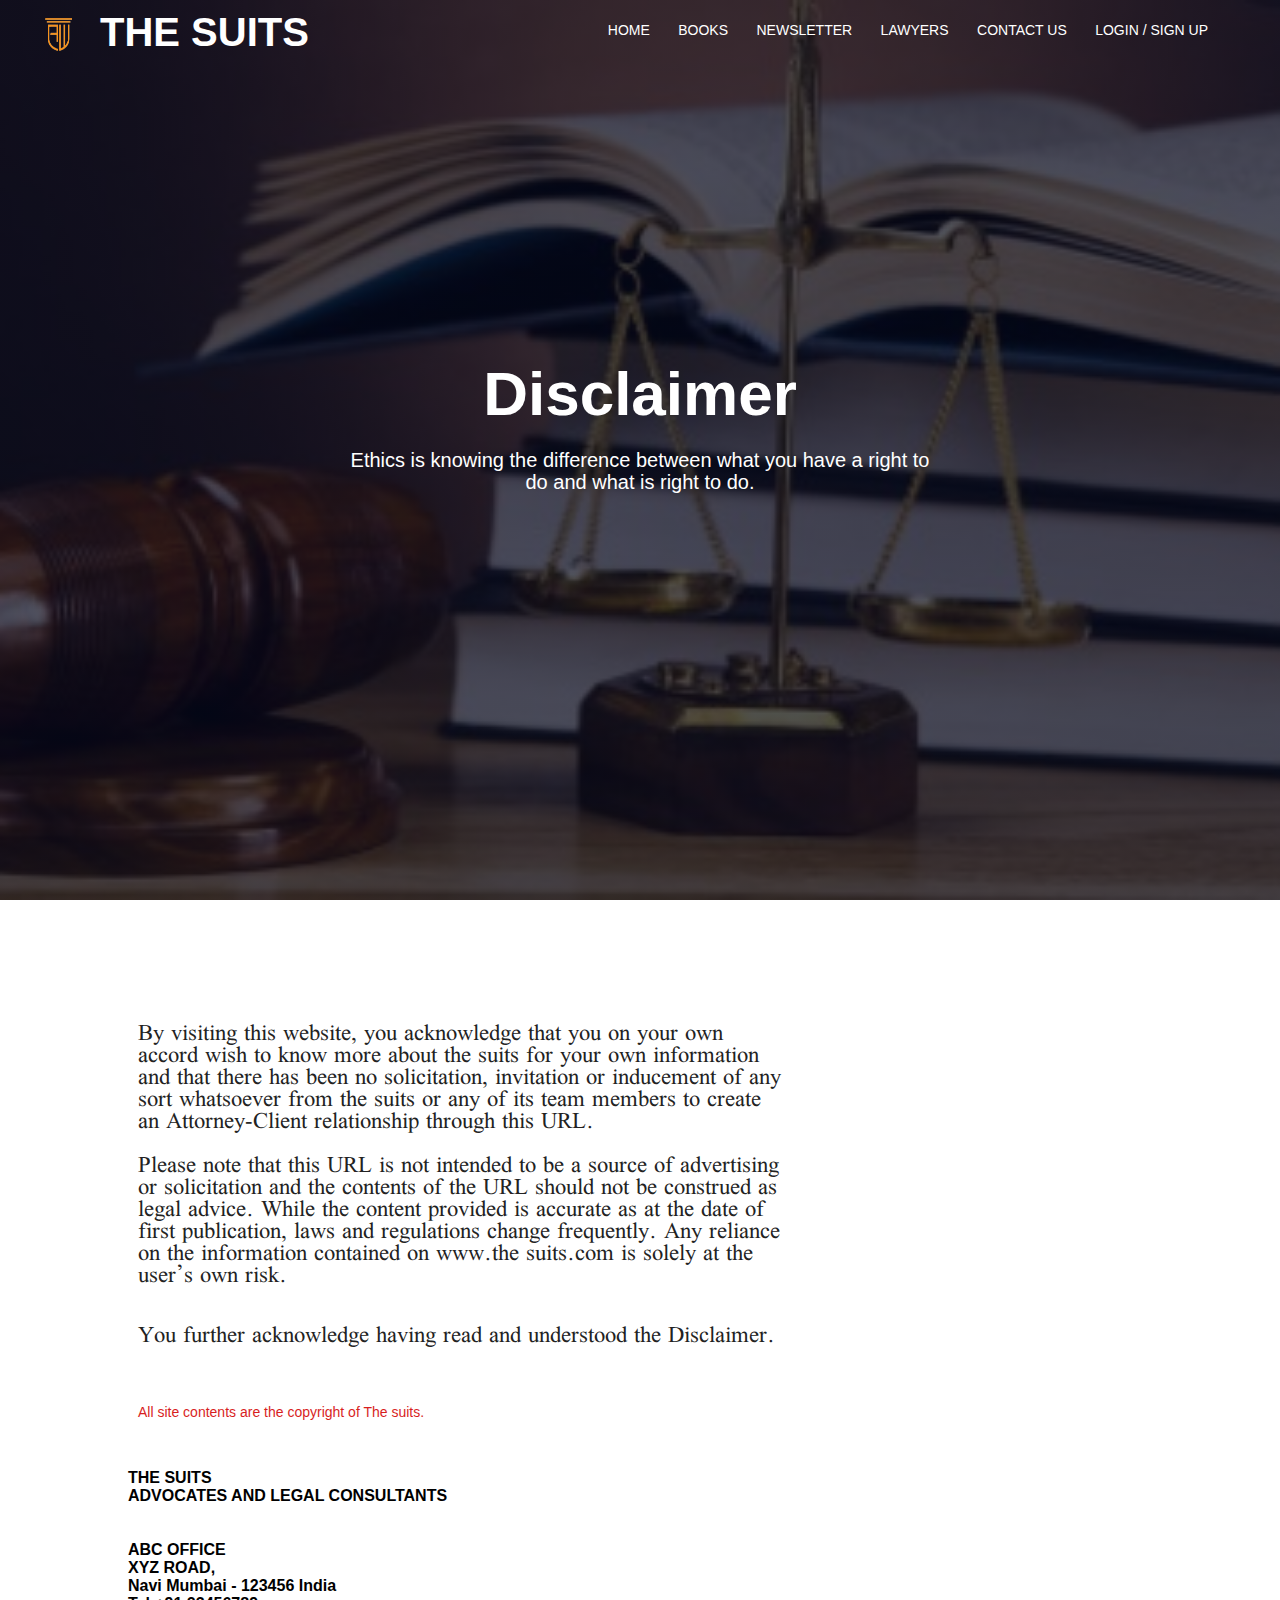
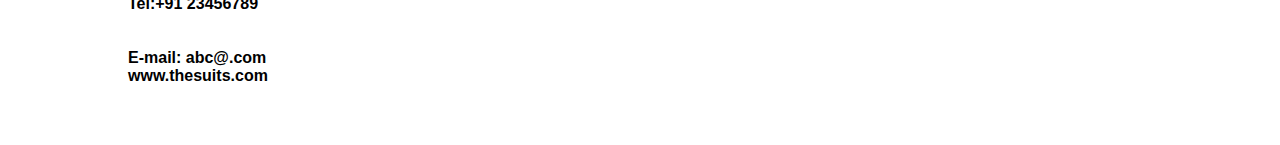
<file: disclaimer.html>
<!DOCTYPE html>
<html lang="en">
<head>
    <meta charset="UTF-8">
    <meta http-equiv="X-UA-Compatible" content="IE=edge">
    <meta name="viewport" content="width=device-width, initial-scale=1.0">
    <link rel="stylesheet" href="t&ccss.css">
    <link rel="stylesheet" href="school.css">
    <link rel="preconnect" href="https://fonts.googleapis.com">
    <link rel="preconnect" href="https://fonts.gstatic.com" crossorigin>
    <link href="https://fonts.googleapis.com/css2?family=Andada+Pro&family=Scheherazade+New&display=swap" rel="stylesheet">
    <title>Document</title>
</head>
<body>

    <section class="header">
        <nav>
            <a href="index.html"><img src="img/logo.png" alt="lawyers"></a>
            <h1>THE SUITS</h1>
            <div class="nav-links">
                <i class="fa fa-times"></i>
                <ul>
                    <li><a href="index.html">HOME</a></li>
                    <li><a href="books.html">BOOKS</a></li>
                    <li><a href="blog.html">NEWSLETTER</a></li>
                    <li><a href="LAWYERS.html">LAWYERS</a></li>
                    <li><a href="contact-us.html">CONTACT US</a></li>
                    <li><a href="Login_signup.html">LOGIN / SIGN UP</a></li>

                </ul>
            </div>
            <i class="fa fa-bars"></i>
        </nav>

        <div class="text-box">
            <h1>Disclaimer</h1>
            <p>Ethics is knowing the difference between what you have a right to <br> do and what is right to do.</p>
            
        </div>
    </section>
    <!-- ================================== Terms and Conditions=========================== --> 

    <section class="terms">
        <div class="row">
            <div class="terms-left">
        <!-- <h4>Terms of Use</h4> -->
        <p class="term">By visiting this website, you acknowledge that you on your own accord wish to know more about the suits for your own information and that there has been no solicitation, invitation or inducement of any sort whatsoever from the suits or any of its team members to create an Attorney-Client relationship through this URL.
                <br>
                <br>
            Please note that this URL is not intended to be a source of advertising or solicitation and the contents of the URL should not be construed as legal advice. While the content provided is accurate as at the date of first publication, laws and regulations change frequently. Any reliance on the information contained on www.the suits.com is solely at the user’s own risk.
        </p>
        <br>

        
        <p  class="term">You further acknowledge having read and understood the Disclaimer.</p>
            <br>
            <br>

           <p>All site contents are the copyright of The suits.</p>
           
           <br>
           <br>

              <h4> THE SUITS <br>
                ADVOCATES AND LEGAL CONSULTANTS</h4> 

                <br>
                <br>

               <h4> ABC OFFICE  <br>
               XYZ ROAD, <br>
                Navi Mumbai - 123456 India <br>
                Tel:+91 23456789  </h4>
                <br>
                <br>

               <!-- <h4>CORPORATE LAW OFFICE <br>
                B-10, Sector 40, <br>
                NOIDA-201301, N.C.R, India <br>
                Tel: +91 (120) 4352846, +91 (120) 4331304 <br>
                +91 9810155766 </h4> 
                <br>
                <br> -->

               <h4>E-mail: abc@.com <br>
                www.thesuits.com </h4> 
            </div>
        </div>


    </section>
    
</body>
</html>
</file>
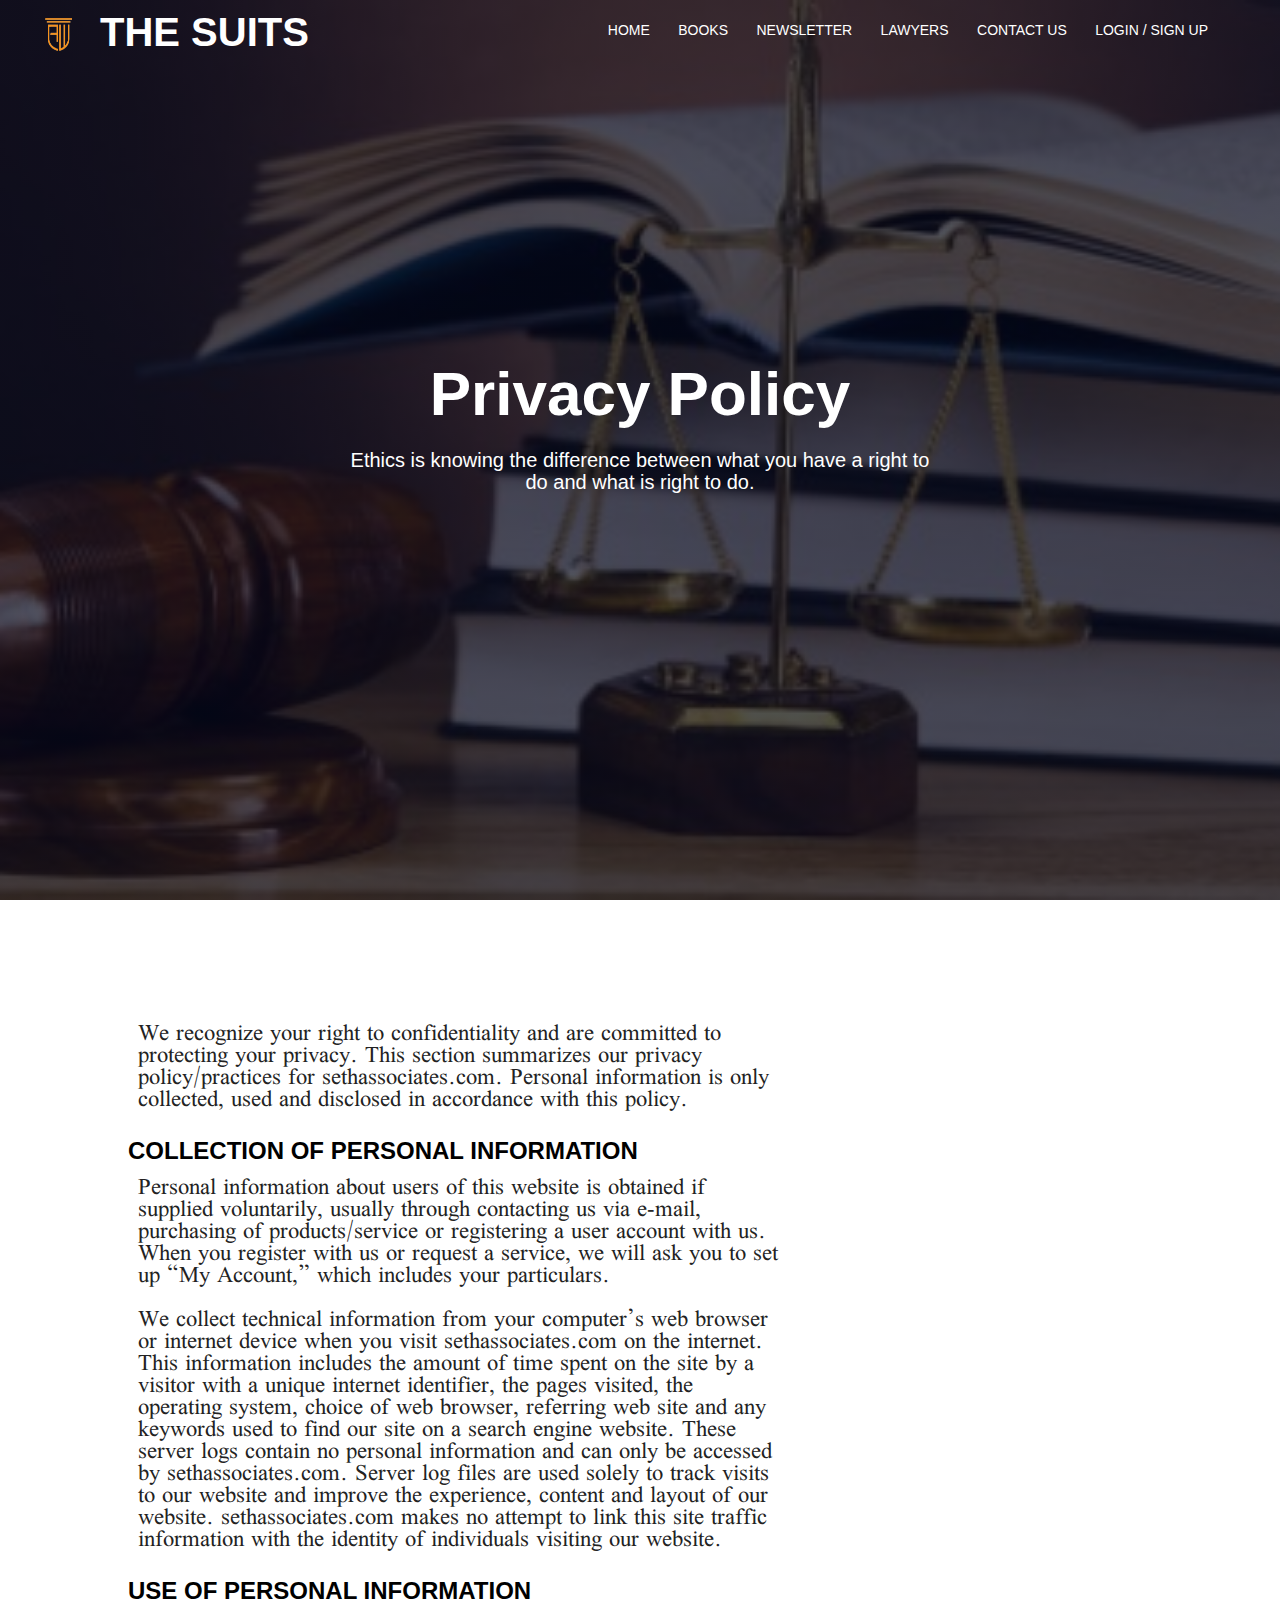
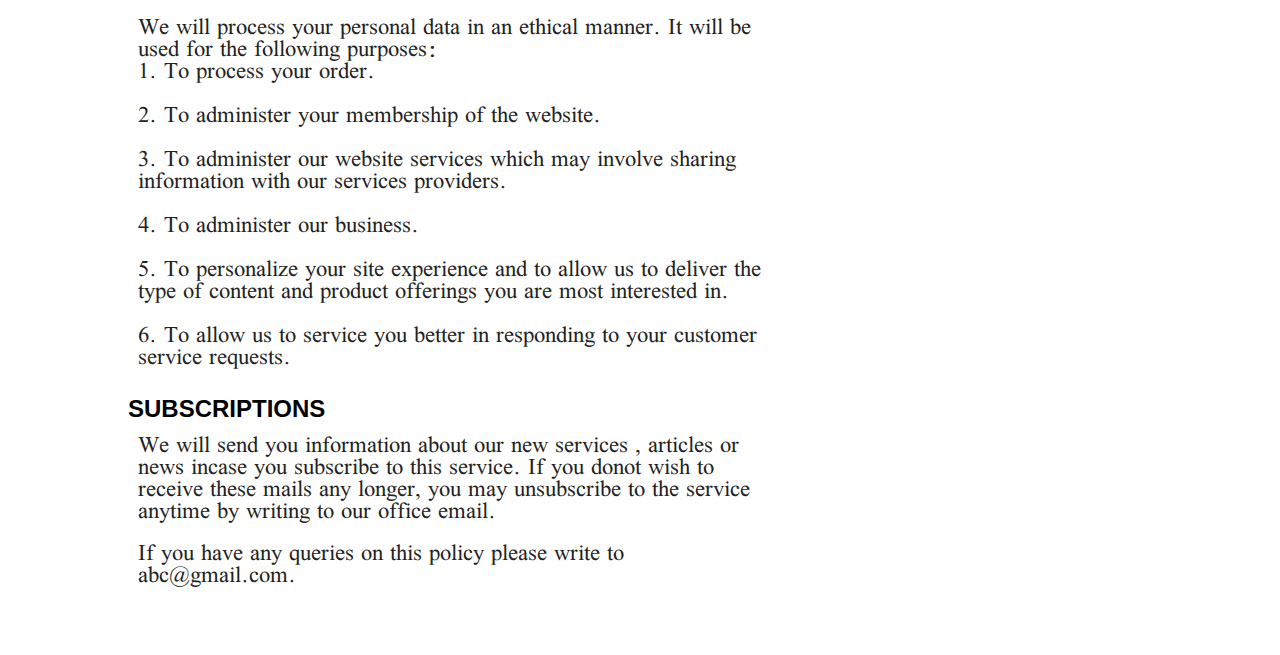
<file: privacy.html>
<!DOCTYPE html>
<html lang="en">
<head>
    <meta charset="UTF-8">
    <meta http-equiv="X-UA-Compatible" content="IE=edge">
    <meta name="viewport" content="width=device-width, initial-scale=1.0">
    <link rel="stylesheet" href="t&ccss.css">
    <link rel="stylesheet" href="school.css">
    <!-- <link rel="stylesheet" href="footercss.css"> -->
    <link rel="preconnect" href="https://fonts.googleapis.com">
    <link rel="preconnect" href="https://fonts.gstatic.com" crossorigin>
    <link href="https://fonts.googleapis.com/css2?family=Andada+Pro&family=Scheherazade+New&display=swap" rel="stylesheet">
    <title>Document</title>
</head>
<body>

    <section class="header">
        <nav>
            <a href="index.html"><img src="img/logo.png" alt="lawyers"></a>
            <h1>THE SUITS</h1>
            <div class="nav-links">
                <i class="fa fa-times"></i>
                <ul>
                    <li><a href="index.html">HOME</a></li>
                    <li><a href="books.html">BOOKS</a></li>
                    <li><a href="blog.html">NEWSLETTER</a></li>
                    <li><a href="LAWYERS.html">LAWYERS</a></li>
                    <li><a href="contact-us.html">CONTACT US</a></li>
                    <li><a href="Login_signup.html">LOGIN / SIGN UP</a></li>

                </ul>
            </div>
            <i class="fa fa-bars"></i>
        </nav>

        <div class="text-box">
            <h1>Privacy Policy</h1>
            <p>Ethics is knowing the difference between what you have a right to <br> do and what is right to do.</p>
            
        </div>
    </section>
    <!-- ================================== Terms and Conditions=========================== --> 

    <section class="terms">
        <div class="row">
            <div class="terms-left">
        <!-- <h2>Terms of Use</h2> -->
        <p class="term">We recognize your right to confidentiality and are committed to protecting your privacy. This section summarizes our privacy policy/practices for sethassociates.com. Personal information is only collected, used and disclosed in accordance with this policy.

        </p>
        <br>

        <h2>COLLECTION OF PERSONAL INFORMATION</h2>
        <p  class="term">Personal information about users of this website is obtained if supplied voluntarily, usually through contacting us via e-mail, purchasing of products/service or registering a user account with us. When you register with us or request a service, we will ask you to set up “My Account,” which includes your particulars.
            <br>
            <br>

            We collect technical information from your computer’s web browser or internet device when you visit sethassociates.com on the internet. This information includes the amount of time spent on the site by a visitor with a unique internet identifier, the pages visited, the operating system, choice of web browser, referring web site and any keywords used to find our site on a search engine website. These server logs contain no personal information and can only be accessed by sethassociates.com. Server log files are used solely to track visits to our website and improve the experience, content and layout of our website. sethassociates.com makes no attempt to link this site traffic information with the identity of individuals visiting our website.</p>
        <br>

        <h2>USE OF PERSONAL INFORMATION</h2>
        <p  class="term"> We will process your personal data in an ethical manner. It will be used for the following purposes:
            <br>
            1. To process your order.
            <br>
            <br>
            2. To administer your membership of the website.
            <br>
            <br>
            3. To administer our website services which may involve sharing information with our services providers.
            <br>
            <br>
            4. To administer our business.
            <br>
            <br>
            5. To personalize your site experience and to allow us to deliver the type of content and product offerings you are most interested in.
            <br>
            <br>
            6. To allow us to service you better in responding to your customer service requests.
        </p>
            
        <br>   
        <h2>SUBSCRIPTIONS</h2>
         <p  class="term"> We will send you information about our new services , articles or news incase you subscribe to this service. If you donot wish to receive these mails any longer, you may unsubscribe to the service anytime by writing to our office email.</p>
       
         <p  class="term">If you have any queries on this policy please write to abc@gmail.com.</p>
            
            </div>
        </div>


    </section>
    
</body>
</html>
</file>
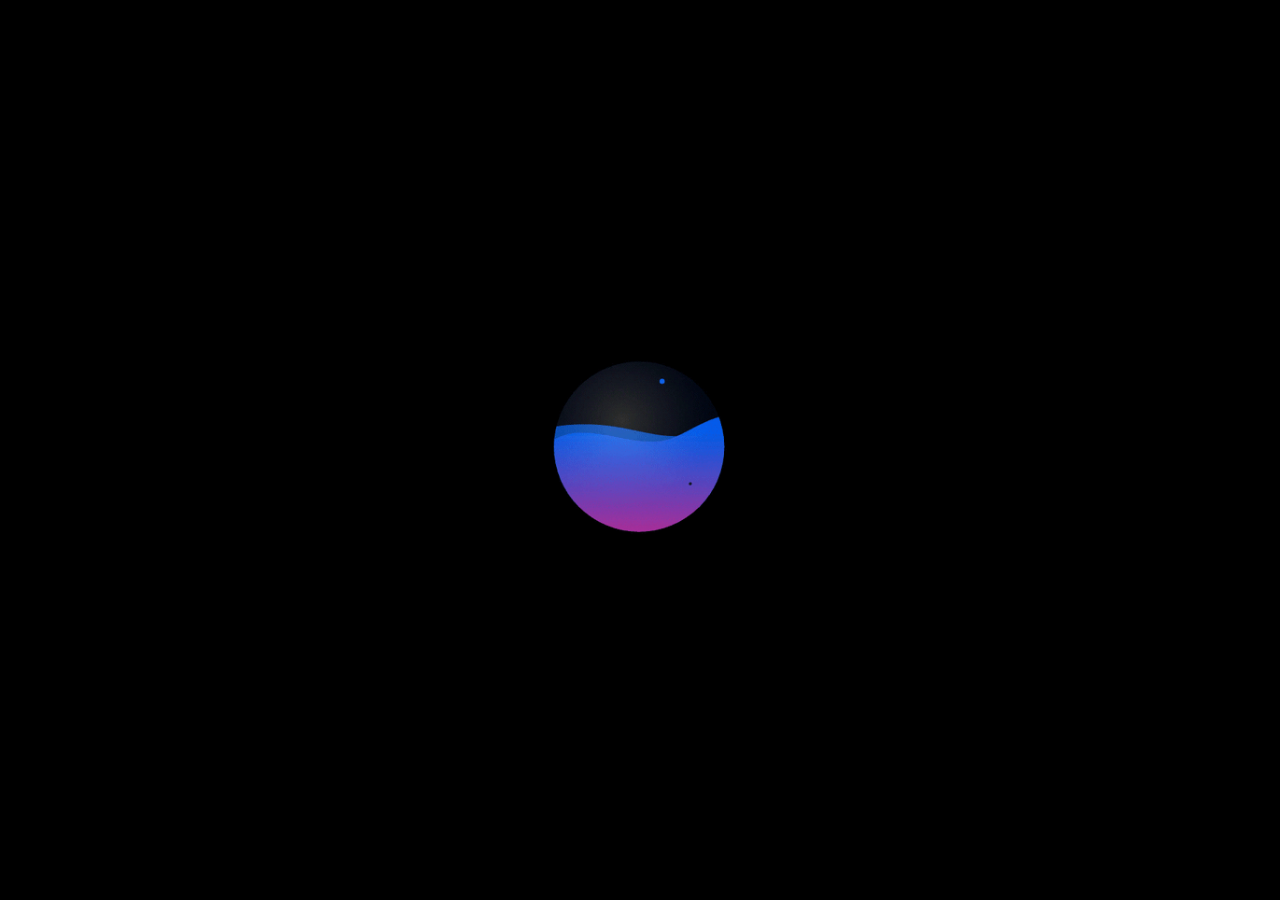
<file: start.html>
<!DOCTYPE html>
 <html lang="en">
 <head>
     <meta charset="UTF-8">
     <meta http-equiv="X-UA-Compatible" content="IE=edge">
     <meta name="viewport" content="width=device-width, initial-scale=1.0">
     <link rel="stylesheet" href="school.css">
     
     <link rel="preconnect" href="https://fonts.googleapis.com">
 <link rel="preconnect" href="https://fonts.gstatic.com" crossorigin>
 <link rel="stylesheet" href="https://cdnjs.cloudflare.com/ajax/libs/font-awesome/4.7.0/css/font-awesome.min.css">
    
 <title>THE SUITS</title>
 </head>
 <body>
    <a href="Login_signup.html">
 <!-- loader part  -->
   <div class="loader-container">
    <img src="img/loading.gif" alt="">
</div>

<script src="https://unpkg.com/swiper/swiper-bundle.min.js"></script>

</body>
</html>
</file>
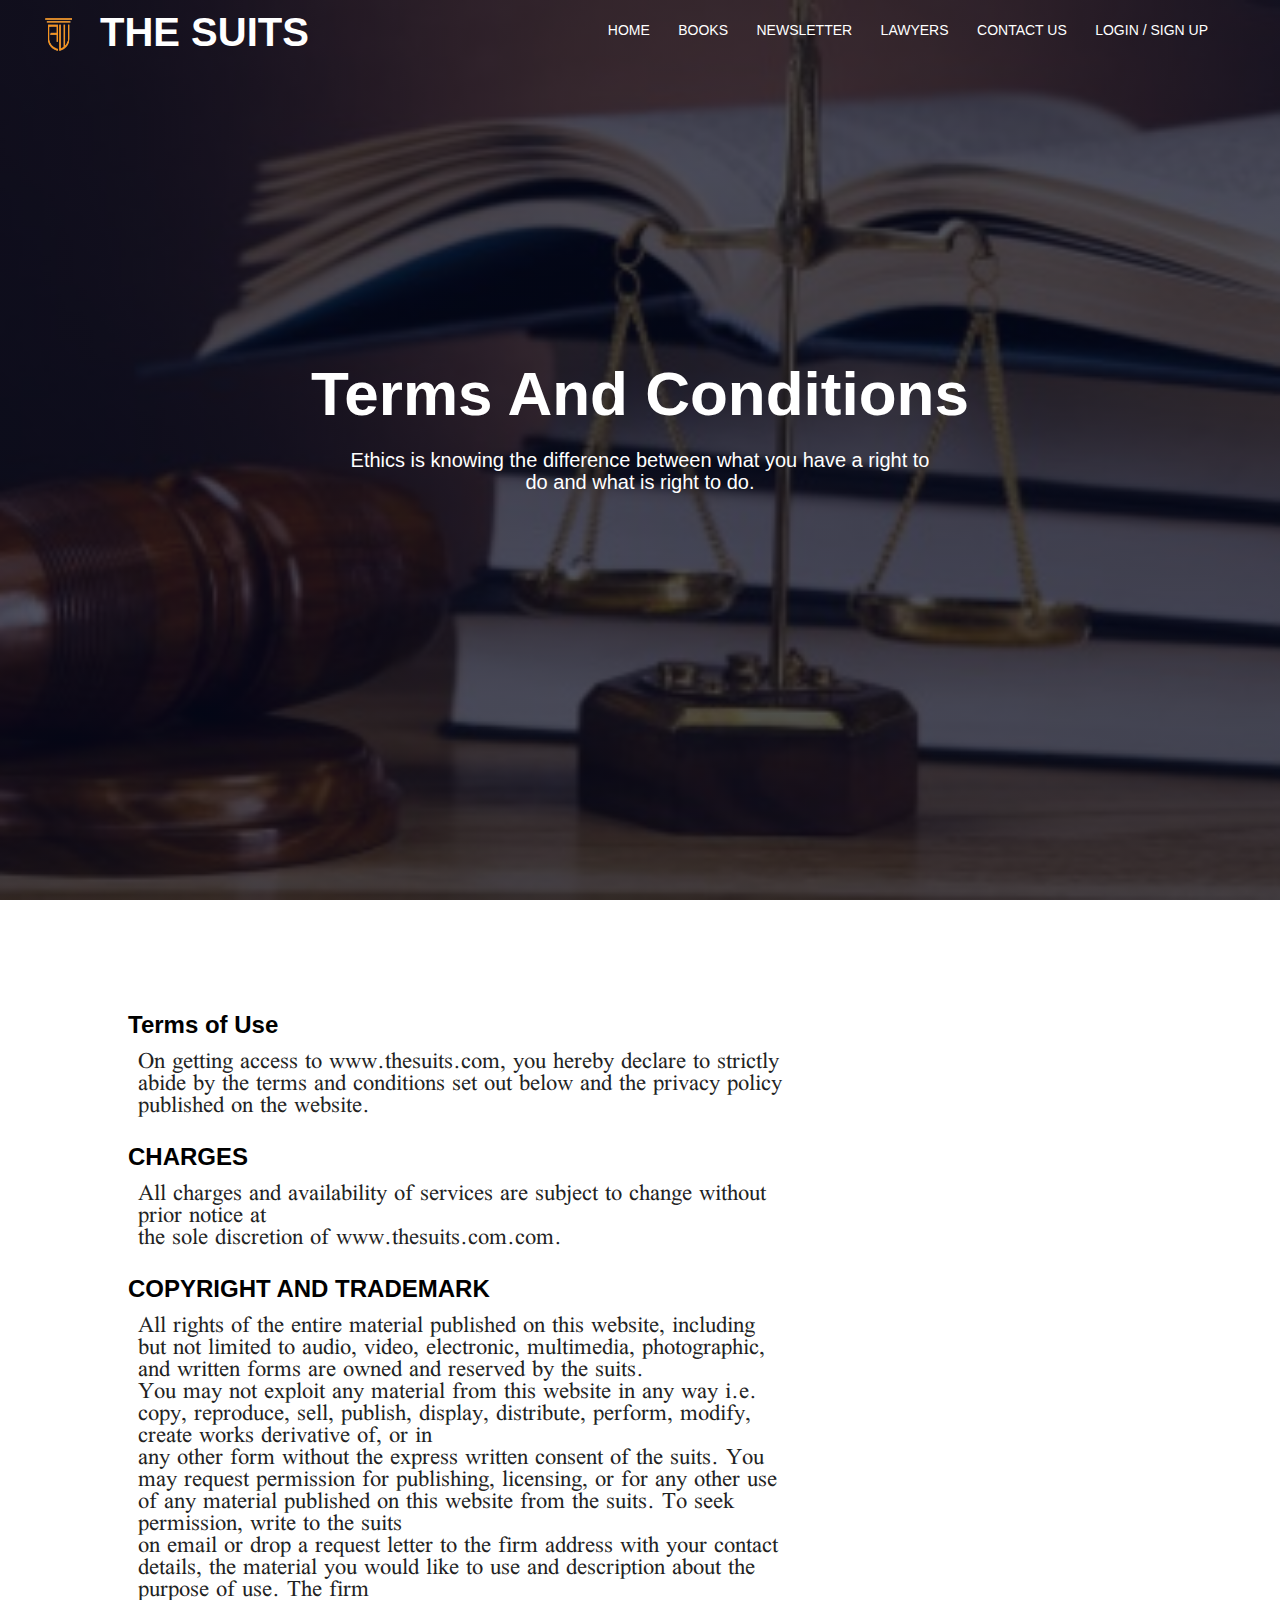
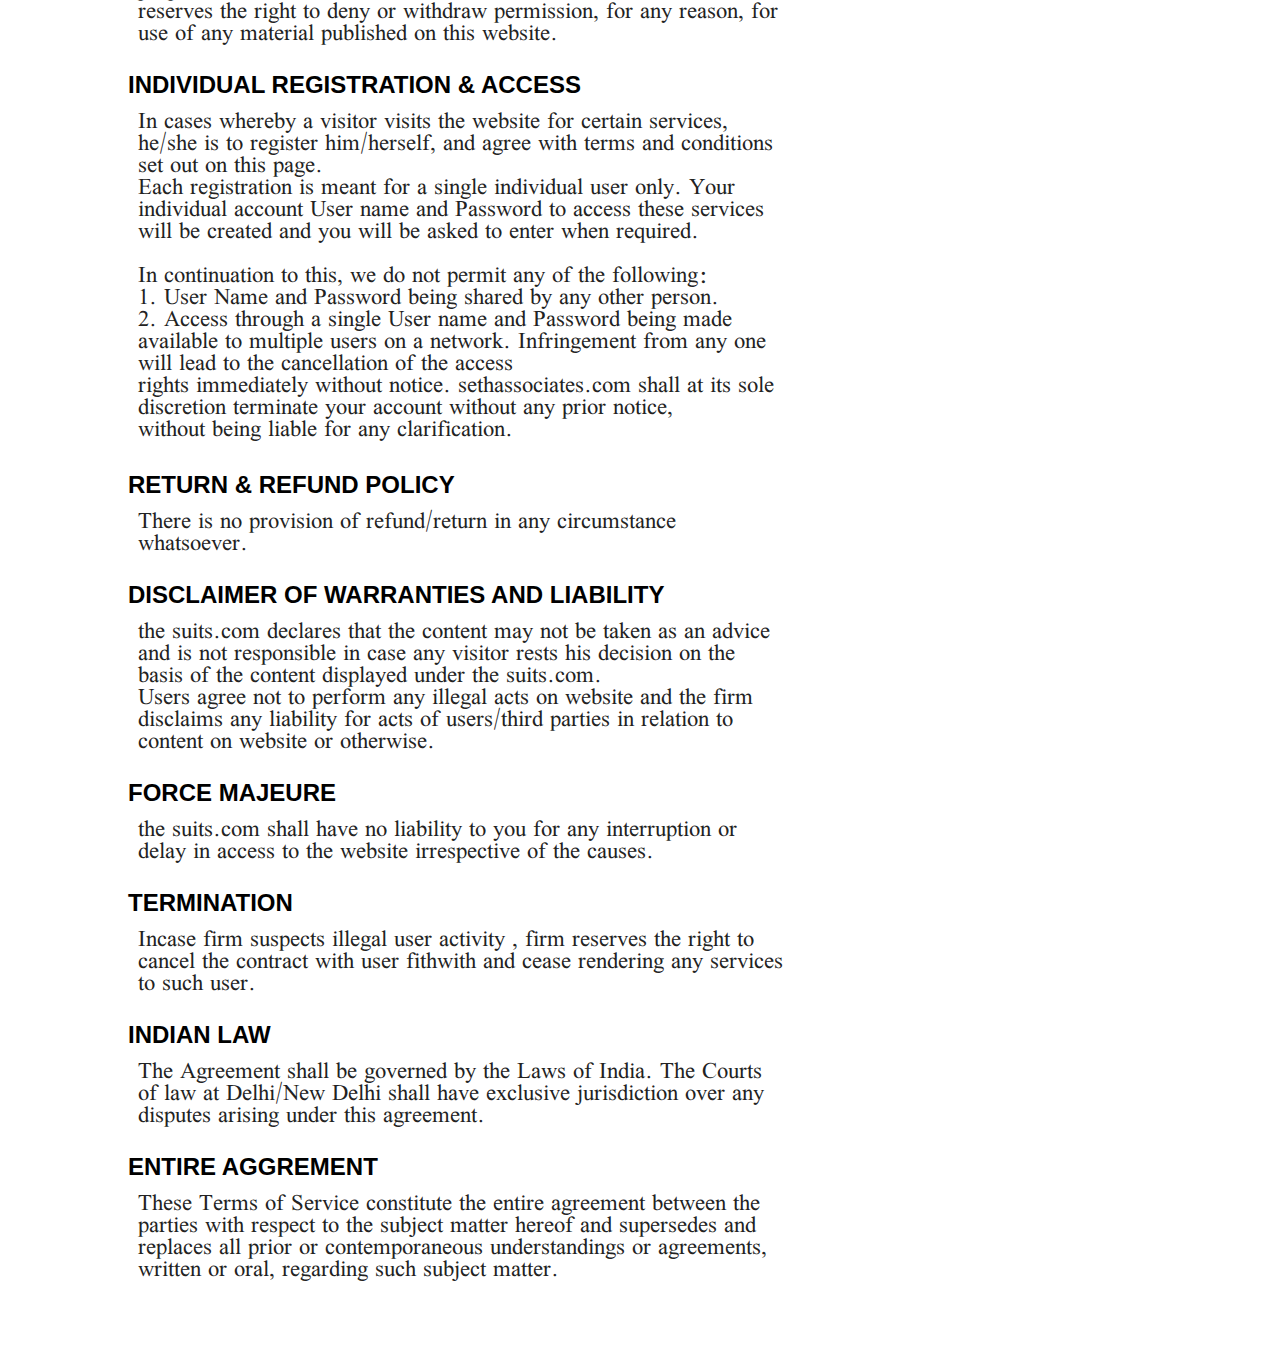
<file: terms.html>
<!DOCTYPE html>
<html lang="en">
<head>
    <meta charset="UTF-8">
    <meta http-equiv="X-UA-Compatible" content="IE=edge">
    <meta name="viewport" content="width=device-width, initial-scale=1.0">
    <link rel="stylesheet" href="t&ccss.css">
    <link rel="stylesheet" href="school.css">
    <link rel="preconnect" href="https://fonts.googleapis.com">
    <link rel="preconnect" href="https://fonts.gstatic.com" crossorigin>
    <link href="https://fonts.googleapis.com/css2?family=Andada+Pro&family=Scheherazade+New&display=swap" rel="stylesheet">
    <title>Document</title>
</head>
<body>

    <section class="header">
        <nav>
            <a href="index.html"><img src="img/logo.png" alt="lawyers"></a>
            <h1>THE SUITS</h1>
            <div class="nav-links">
                <i class="fa fa-times"></i>
                <ul>
                    <li><a href="index.html">HOME</a></li>
                    <li><a href="books.html">BOOKS</a></li>
                    <li><a href="blog.html">NEWSLETTER</a></li>
                    <li><a href="LAWYERS.html">LAWYERS</a></li>
                    <li><a href="contact-us.html">CONTACT US</a></li>
                    <li><a href="Login_signup.html">LOGIN / SIGN UP</a></li>

                </ul>
            </div>
            <i class="fa fa-bars"></i>
        </nav>

        <div class="text-box">
            <h1>Terms And Conditions</h1>
            <p>Ethics is knowing the difference between what you have a right to <br> do and what is right to do.</p>
            
        </div>
    </section>
    <!-- ================================== Terms and Conditions=========================== --> 

    <section class="terms">
        <div class="row">
            <div class="terms-left">
        <h2>Terms of Use</h2>
        <p class="term">On getting access to www.thesuits.com, you hereby declare to strictly abide by the terms and conditions set out below and the privacy policy published on the website.
        </p>
        <br>

        <h2>CHARGES</h2>
        <p  class="term">All charges and availability of services are subject to change without prior notice at <br> the sole discretion of www.thesuits.com.com.</p>
        <br>

        <h2>COPYRIGHT AND TRADEMARK</h2>
        <p  class="term"> All rights of the entire material published on this website, including but not limited to audio, video, electronic, multimedia, photographic, and written forms are owned and reserved by the suits. <br>
            
            You may not exploit any material from this website in any way i.e. copy, reproduce, sell, publish, display, distribute, perform, modify, create works derivative of, or in <br>any other form without the express written consent of the suits.
            
            You may request permission for publishing, licensing, or for any other use of any material published on this website from the suits. To seek permission, write to  the suits<br> on email or drop a request letter to the firm address with your contact details, the material you would like to use and description about the purpose of use. The firm <br> reserves the right to deny or withdraw permission, for any reason, for use of any material published on this website.</p>
            
        <br>   
        <h2>INDIVIDUAL REGISTRATION & ACCESS</h2>
         <p  class="term"> In cases whereby a visitor visits the website for certain services, he/she is to register him/herself, and agree with terms and conditions set out on this page. <br> Each registration is meant for a single individual user only. Your individual account User name and Password to access these services will be created and you will be asked to enter when required.
            <br>
            <br>
            In continuation to this, we do not permit any of the following: <br>
            1. User Name and Password being shared by any other person. <br>
            2. Access through a single User name and Password being made available to multiple users on a network. Infringement from any one will lead to the cancellation of the access <br> rights immediately without notice. sethassociates.com shall at its sole discretion terminate your account without any prior notice, <br> without being liable for any clarification.
            
             
         <br>   
         <br>
        <h2>RETURN & REFUND POLICY</h2>
        <p  class="term">  There is no provision of refund/return in any circumstance whatsoever. </p>
            
             
            <br>
            <h2>DISCLAIMER OF WARRANTIES AND LIABILITY</h2>
            <p  class="term">
            the suits.com declares that the content may not be taken as an advice and is not responsible in case any visitor rests his decision on the basis of the content displayed under the suits.com. <br> Users agree not to perform any illegal acts on website and the firm disclaims any liability for acts of users/third parties in relation to content on website or otherwise.</p>
            <br>

            <h2>FORCE MAJEURE</h2>
            <p  class="term">the suits.com shall have no liability to you for any interruption or delay in access to the website irrespective of the causes.</p>
            <br>

            <h2>TERMINATION</h2>
            <p  class="term"> Incase firm suspects illegal user activity , firm reserves the right to cancel the contract with user fithwith and cease rendering any services to such user.</p>
            <br>

            <h2>INDIAN LAW</h2>
            <p  class="term"> The Agreement shall be governed by the Laws of India. The Courts of law at Delhi/New Delhi shall have exclusive jurisdiction over any disputes arising under this agreement.</p>
            <br>

            <h2>ENTIRE AGGREMENT</h2>
            <p  class="term">These Terms of Service constitute the entire agreement between the parties with respect to the subject matter hereof and supersedes and replaces all prior or contemporaneous  understandings or agreements, written or oral, regarding such subject matter.</p>
            
            </div>
        </div>


    </section>
    
</body>
</html>
</file>
<file: t&ccss.css>
/* ========================================== Terms and condiions ==================================== */
.terms{
    width: 80%;
    margin: auto;
    padding: 60px 0;
}
.terms-left{
  flex-basis: 65%; ;
}
.term{
  font-size: 25px;
  font-family: 'Scheherazade New', serif;
  color: #222;
}
</file>
<file: school.css>
*{
    margin: 0;
    padding: 0;
    font-family: 'Poppins', sans-serif;
    /* background-color: #ebe0e0; */
}

.header{
    min-height: 100vh;
    width: 100%;
    background-image: linear-gradient(rgba(4,9,30,0.7),rgba(4,9,30,0.7)),url(img/books_law.jpeg);
    background-position: center;
    background-size: cover;
    position: relative;
}

nav{
    display: flex;
    padding-left: 20px;
    padding-right: 60px;
    justify-content: space-between;
    align-items: center;
}

nav h1{
    font-size: 40px;
    color: rgb(255, 255, 255);
    padding-left: 80px;
    position: absolute;

}

nav a img{
    width: 80px;
    height: 60px;
    padding-top: 10px;
}
.nav-links{
    flex: 1;
    text-align: right;
}
.nav-links ul li {
    list-style: none;
    display: inline-block;
    padding: 8px 12px;
    position: relative;
}
.nav-links ul li a{
    color: #ffffff;
    text-decoration: none;
    font-size: 14px;
}
.nav-links ul li a::after{
    content: '';
    width: 0%;
    height: 4px;
    background: #f44336;
    display:block;
    margin: auto;
    transition: 0.5s;
}
.nav-links ul li a:hover::after{
    width: 100%;
}

.text-box{
    width: 90%;
    color: #fff;
    position: absolute;
    top:50%;
    left: 50%;
    transform: translate(-50%,-50%);
    text-align: center;
}
.text-box h1{
    font-size:62px ;
}
.text-box p{
    margin: 10px 0 40px;
    font-size: 20px;
    color: #fff;
}

.hero-btn{
    display: inline-block;
    text-decoration: none;
    color: #fff;
    border: 1px solid #fff;
    padding: 12px 35px;
    background: transparent;
    position: relative;
    cursor: pointer;
    border-radius: 5px;
}
.hero-btn:hover{
    border: 1px solid #f44336;
    background: #f44336;
    transition: 1s;
}

nav .fa{
    display: none;
}

@media(max-width: 700px){
    .text-box h1{
        font-size:20px ;
    }
    .nav-links ul li{
        display: block;
    }
    .nav-links{
        position: absolute;
        background: #f44336;
        height: 100vh;
        width: 200px;
        top: 0;
        right: -200px;
        text-align: left;
        z-index: 2;
    }
    nav .fa{
        display: block;
        color: rgb(255, 255, 255);
        margin: 10px;
        font-size: 22px;
        cursor: pointer;
    }
    .nav-links ul{
        padding: 30px;
    }
    
}   
    
/* ============================================= course ========================================= */
.course{
    width: 80%;
    margin: auto;
    text-align: center;
    padding: 50px;
}
h1{
    font-size: 36px;
    font-weight: 600;
}
p{
    color: rgb(216, 30, 30);
    font-size: 14px;
    font-weight: 300;
    line-height: 22px;
    padding: 10px;
}

.row{
    margin-top: 5%;
    display: flex;
    justify-content: space-between;
}
.course-col{
    flex-basis: 31%;
    background: #fff3f3;
    border-radius: 10px;
    margin-bottom: 5%;
    padding: 20px 12px;
    box-sizing: border-box;
}
h3{
    text-align: center;
    font-weight: 600;
    margin: 10px 0 ;
}
.course-col:hover{
    box-shadow: 0 0 20px 0px rgba(0,0,0,0.2);
}

/* ============================================= Campus ========================================= */
.campus{
    width: 80%;
    margin: auto;
    padding-top: 20px;
    text-align: center;
}
.row{
    margin-top: 5%;
    display: flex;
    justify-content: space-between;
}    
.campus-col{
    flex-basis: 32%;
    border-radius: 10px;
    margin-bottom: 30px;
    position: relative;
    overflow: hidden;
}
.campus-col img{
    position: relative;
    width: 400px;
    height: 350px;
    margin-right: 1500px;
    display: block;
}

.layer{
    background: transparent;
    height: 500px;
    width: 100%;
    position: absolute;
    top: 0;
    left: 0;
}
.layer:hover{
    background: rgba(243, 99, 99, 0.7);
    transition: 1.5s;
}
.layer h3{
    width: 100%;
    color: hsl(0, 100%, 99%);
    font-weight: 500;
    font-size: 36px;
    bottom: 0;
    left: 50%;
    transform: translate(-50%);
    position: absolute;
    opacity: 0;
    transition: 0.5s;
}
.layer:hover h3{
    bottom: 49%;
    opacity: 1;
}
/* ============================================= Facilities ========================================= */
.facilitie{
    width: 80%;
    margin: auto;
    text-align: center;
    padding-top: 100px;;
}

.facilities-col{
    flex-basis: 31%;
    border-radius: 10px;
    margin-bottom: 5%;
    text-align: left;
}
.facilities-col img{
    width: 100%;
    border-radius: 10px;
}
.facilities-col p{
    padding: 0;
}
.facilities-col h3{
    margin-top: 16px;
    margin-bottom: 15px;
    text-align: center;
}
/* ============================================= Testimonial ========================================= */
.testimonial{
    width: 80%;
    text-align: center;
    padding-top: 100px;
    margin: auto;
}
.testimonial-col{
    flex-basis: 45%;
    border-radius: 10px;
    margin-bottom: 5%;
    margin-left: 10px;
    text-align:left ;
    background: #fff3f3;
    padding: 25px;
    cursor: pointer;
    display: flex;
}
.testimonial-col img{
    height: 90px;
    width: 100px;
    margin-left: 5px;
    margin-right: 30px;
    border-radius: 50%;
}
.testimonial-col p{
    padding: 0;
}
.testimonial-col h3{
    margin-top: px;
    text-align: left;
}
.testimonial-col .fa{
    color: #f44336;
}
/* ============================================= Call To Action ========================================= */
.cta{
    margin: 100px auto;
    width: 80%;
    background-image: linear-gradient(rgba(0,0,0,0.7),rgba(0,0,0,0.7)),url(img/management.jpeg);
    background-position: center;
    background-size: cover;
    border-radius: 10px;
    text-align: center;
    padding: 100px 0;
}
.cta h1{
    color: #fff;
    margin-bottom: 40px;
    padding: 0;
}

/* ============================================= Footer ========================================= */
/* .footer{
    width: 100%;
    padding: 30px 0;
    text-align: center;
}
.footer h4{
     font-size: 25px; 
     margin-bottom: 25px;
    margin-top: 20px;
    font-weight: 600;
}
.footer p{
    color: black;
}
.icons .fa{
    color: #f44336;
    margin: 0 13px;
    cursor: pointer;
    padding: 18px 0;
}
.fa-heart{
    color: #f44336;
}  */

.footer-area {
  margin-top: 20px;
  padding: 20px 0;
  background: #0011ff;
  background: -moz-linear-gradient(left,  #2749c4 0%, #6085b2 100%);
  background: -webkit-linear-gradient(left,  #2749c4 0%,#6085b2 100%);
  background: linear-gradient(to right,  #2749c4 0%,#6085b2 100%);
  filter: progid:DXImageTransform.Microsoft.gradient( startColorstr='#2749c4', endColorstr='#6085b2',GradientType=1 );
  color:#fff;
  position:relative;
}
.main {
  width: 1200px;
  margin: 0 auto;
}
.footer {
  display: flex;
  justify-content: space-around;
  flex-wrap: wrap;
  flex-direction: row;
}
.single-footer {
  width: 230px;
}
.single-footer:first-child {
  width: 400px;
}
.single-footer h4 {
  text-transform: capitalize;
  font-size: 22px;
  margin-bottom: 20px;
}
.footer-social a {
  color: #fff;
  border: 1px solid #fff;
  width: 40px;
  height: 40px;
  display: inline-block;
  text-align: center;
  line-height: 40px;
  border-radius: 50%;
  margin-right: 10px;
}
.footer-social {
  margin-top: 20px;
}
.single-footer ul {
  list-style: none;
}
.single-footer ul li {
  margin-bottom: 10px;
  position: relative;
  padding-left: 20px;
}
.single-footer ul li a {
  color: #fff;
  text-transform: capitalize;
  text-decoration: none;
  font-size: 20px;
}
.single-footer ul li a i {
  position: absolute;
  left: -15px;
  top: 5px;
}
.icons .fa{
    font-size: 22px;
    
}

.copy {
  text-align: center;
  text-transform: capitalize;
  margin-top: 50px;
}

.footer-wave-box {
  position: absolute;
  left: 0;
  top: 0;
  height: 45px;
  right: 0;
  width: 100%;
  overflow:hidden;
}
.footer-wave {
  background-image: url('img/footer-shape.png');
  position: absolute;
  left: 0;
  top: 0;
  height: 100%;
  width: 200%;
  background-size:50%;
  background-position:bottom;
  background-repeat:repeat-x;
}

.footer-animation{
    -moz-animation: footer_wave 5s linear infinite;
    -o-animation: footer_wave 5s linear infinite;
    -webkit-animation: footer_wave 5s linear infinite;
    left:auto;
    right:0;
}

.social-icon {
  height: 46px;
  width: 46px;
  display: flex;
  justify-content: center;
  align-items: center;
  margin: 0 0.45rem;
  color: #333;
  border-radius: 50%;
  border: 1px solid #333;
  text-decoration: none;
  font-size: 1.1rem;
  transition: 0.3s;
}

.social-icon:hover {
  color: #fa5407;
  border-color: #e8f802;
}

/* ============================================= About Us Page ========================================= */
.sub-header{
    height: 80vh;
    width: 100%;
    background-image: linear-gradient(rgba(4,9,30,0.7),rgba(4,9,30,0.7)),url(img/about-bannerLaw.jpg);
    background-position: center;
    background-size: cover;
    text-align: center;
    color: #fff;
}
.text-box2 h1{
    margin-top: 180px;
}
.about-us{
    width: 80%;
    margin: auto;
    padding-top: 80px;
    padding-bottom: 50px;
}
.about-col{
    flex-basis: 48%;
    padding: 30px 2px;
}
.about-col img{
    width: 100%;
}
.about-col h1{
    padding-top: 0;
}
.about-col p{
    padding: 15px 0 25px;
}
.red-btn{
    border: 1px solid #f44336;
    background: transparent;
    color: #f44336;
}
.red-btn:hover{
    color: #fff;
}

/* ========================== Blog Content ========================= */
.blog-content{
    width: 80%;
    margin: auto;
    padding: 60px 0;
}
.blog-left{
    flex-basis: 65%;
}
.blog-left img{
    width: 100%;
}
.blog-left h2{
    color: #222;
    font-weight: 600;
    margin: 30px 0;
}
.blog-left p{
    color: #222;
}
.blog-right{
    flex-basis: 32%;
}
.blog-right h3{
    background: #f44336;
    color: #fff;
    padding: 7px 0;
    font-size: 16px;
    margin-bottom: 20px;
}
.blog-right div{
    display: flex;
    justify-content: space-between;
    align-items: center;
    color: #555;
    padding: 8px;
    box-sizing: border-box;
}
.comment-box{
    border: 1px solid #ccc;
    margin: 50px 0;
    padding: 10px 20px
}
.comment-box h3{
    text-align: left;
}
.comment-form input ,.comment-form textarea  {
    width: 100%;
    padding: 10px;
    margin: 15px 0;
    box-sizing: border-box;
    border: none;
    outline: none;
    background: #f0f0f0;
    border-radius: 5px;
}
.comment-form button{
    margin: 10px 0;
}

/* =================================== Contact Us Page ======================================= */
.location{
    width: 80%;
    margin: auto;
    padding: 80px 0;
}
.location iframe{
    width: 100%;
}
.contact-us{
    width: 80%;
    margin: auto;
}
.contact-col{
    flex-basis: 48%;
    margin-bottom: 30px;
    color: #f44336;
}
.contact-col div{
    display: flex;
    align-items: center;
    margin-bottom: 40px;
}
.contact-col div .fa{
    font-size: 28px;
    color: #f44336;
    margin: 10px;
    margin-right: 30px;
}
.contact-col div p{
    padding: 0;
}
.contact-col div h5{
    font-size: 20px;
    margin-bottom: 5px;
    color: #555;
    font-weight: 400;
}
.contact-col input , .contact-col  textarea{
    width: 100%;
    padding: 15px;
    margin-bottom: 17px;
    outline: none;
    border: 1px solid #ccc;
    border-radius: 5px;
    
}






/* BOOOKSSSSS */




/* Menu*/

.menu .box-container{
    display: grid;
    grid-template-columns: repeat(auto-fit, minmax(30rem, 1fr));
    gap:1.5rem;
}

.menu .box-container .box{
    background: #fff;
    border:.1rem solid rgba(0,0,0,.2);
    border-radius: .5rem;
    box-shadow: var(--box-shadow);    
}

.menu .box-container .box .image{
    height: 25rem;
    width: 100%;
    padding:1.5rem;
    overflow: hidden;
    position: relative;
}

.menu .box-container .box .image img{
    height: 100%;
    width: 100%;
    border-radius: .5rem;
    object-fit: cover;
}


.menu .box-container .box .content{
    padding:2rem;
    padding-top: 0;
}

.menu .box-container .box .content .stars{
    padding-bottom: 1rem;
}

.menu .box-container .box .content .stars i{
   font-size: 1.7rem;
   color:yellow;
}

.menu .box-container .box .content h3{
    color:var(--black);
    font-size: 2.5rem;
}



.menu .price {
    color: rgba(0, 128, 0, 0.768);
    margin: 5px 0;
    font-weight: 700;
    font-size: large;
}

.menu .price span{
    color: #666;
    text-decoration: line-through;
    margin: 0 10px;
}














/* loader */
.loader-container{
    position: fixed;
    top:0; left:0;
    height:100%; 
    width:100%;
    z-index: 1000;
    background:rgb(0, 0, 0);
    display: flex;
    align-items: center;
    justify-content: center;
    overflow: hidden;
    animation: spin 2s linear infinite;
}

.loader-container img{
    width:35rem;
}

.loader-container.fade-out{
    top:-110%;
    opacity:0;
}



/* DROPDOWN LAWYER */
/* 

li a, .dropbtn {
    display: inline-block;
    color: rgb(231, 225, 225);
    text-align: center;
    padding: 14px 16px;
    text-decoration: none;
  }
  
  li a:hover, .dropdown:hover .dropbtn {
    background-color: red;
  }
  
  li.dropdown {
    display: inline-block;
  }
  
  .dropdown-content {
    display: none;
    position: absolute;
    background-color: rgb(0, 0, 0);
    min-width: 160px;
    box-shadow: 0px 8px 16px 0px rgba(0,0,0,0.2);
    z-index: 1;
    opacity: 0.5;
  }
  
  .dropdown-content a {
    color: rgb(0, 0, 0);
    padding: 12px 16px;
    text-decoration: none;
    display: block;
    text-align: left;
   


  }
  
  .dropdown-content a:hover {
      background-color: #000000;

}
  
  .dropdown:hover .dropdown-content {
    display: block;
  } 
 */

































  
/* ========================================= Login and SignUp ======================================= */

@import url("https://fonts.googleapis.com/css2?family=Poppins:wght@200;300;400;500;600;700;800&display=swap");

* {
  margin: 0;
  padding: 0;
  box-sizing: border-box;
}

body,
input {
  font-family: "Poppins", sans-serif;
}

.container {
  position: relative;
  width: 100%;
  background-color: #fff;
  min-height: 100vh;
  overflow: hidden;
}

.forms-container {
  position: absolute;
  width: 100%;
  height: 100%;
  top: 0;
  left: 0;
}

.signin-signup {
  position: absolute;
  top: 50%;
  transform: translate(-50%, -50%);
  left: 75%;
  width: 50%;
  transition: 1s 0.7s ease-in-out;
  display: grid;
  grid-template-columns: 1fr;
  z-index: 5;
}

form {
  display: flex;
  align-items: center;
  justify-content: center;
  flex-direction: column;
  padding: 0rem 5rem;
  transition: all 0.2s 0.7s;
  overflow: hidden;
  grid-column: 1 / 2;
  grid-row: 1 / 2;
}

form.sign-up-form {
  opacity: 0;
  z-index: 1;
}

form.sign-in-form {
  z-index: 2;
}

.title {
  font-size: 2.2rem;
  color: #444;
  margin-bottom: 10px;
}

.input-field {
  max-width: 380px;
  width: 100%;
  background-color: #f0f0f0;
  margin: 10px 0;
  height: 55px;
  border-radius: 55px;
  display: grid;
  grid-template-columns: 15% 85%;
  padding: 0 0.4rem;
  position: relative;
}

.input-field i {
  text-align: center;
  line-height: 55px;
  color: #acacac;
  transition: 0.5s;
  font-size: 1.1rem;
}

.input-field input {
  background: none;
  outline: none;
  border: none;
  line-height: 1;
  font-weight: 600;
  font-size: 1.1rem;
  color: #333;
}

.input-field input::placeholder {
  color: #aaa;
  font-weight: 500;
}

.social-text {
  padding: 0.7rem 0;
  font-size: 1rem;
}

.social-media {
  display: flex;
  justify-content: center;
}

.social-icon {
  height: 46px;
  width: 46px;
  display: flex;
  justify-content: center;
  align-items: center;
  margin: 0 0.45rem;
  color: #333;
  border-radius: 50%;
  border: 1px solid #333;
  text-decoration: none;
  font-size: 1.1rem;
  transition: 0.3s;
}

.social-icon:hover {
  color: #4481eb;
  border-color: #4481eb;
}

.btn {
  width: 150px;
  background-color: #5995fd;
  border: none;
  outline: none;
  height: 49px;
  border-radius: 49px;
  color: #fff;
  text-transform: uppercase;
  font-weight: 600;
  margin: 10px 0;
  cursor: pointer;
  transition: 0.5s;
  /* text-align: center; */
}

.btn:hover {
  background-color: #4d84e2;
}
.panels-container {
  position: absolute;
  height: 100%;
  width: 100%;
  top: 0;
  left: 0;
  display: grid;
  grid-template-columns: repeat(2, 1fr);
}

.container:before {
  content: "";
  position: absolute;
  height: 2000px;
  width: 2000px;
  top: -10%;
  right: 48%;
  transform: translateY(-50%);
  background-image: linear-gradient(-45deg, #e4c8f5 0%, #7c34f0 100%);
  transition: 1.8s ease-in-out;
  border-radius: 50%;
  z-index: 6;
}

.image {
  width: 55%;
  transition: transform 1.1s ease-in-out;
  transition-delay: 0.2s;
}

.panel {
  display: flex;
  flex-direction: column;
  align-items: flex-end;
  justify-content: space-around;
  text-align: center;
  z-index: 6;
}

.left-panel {
  pointer-events: all;
  padding: 3rem 17% 2rem 12%;
}

.right-panel {
  pointer-events: none;
  padding: 3rem 12% 2rem 17%;
}

.panel .content {
  color: #fff;
  transition: transform 0.9s ease-in-out;
  transition-delay: 0.6s;
}

.panel h3 {
  font-weight: 600;
  line-height: 1;
  font-size: 1.5rem;
}

.panel p {
  font-size: 0.95rem;
  padding: 0.7rem 0;
}

.btn.transparent {
  margin: 0;
  margin-bottom: 10px;
  background: none;
  border: 2px solid #fff;
  width: 130px;
  height: 41px;
  font-weight: 600;
  font-size: 0.8rem;
  text-align: center;
  padding-bottom: 4px;
}

.right-panel .image,
.right-panel .content {
  transform: translateX(800px);
}

/* ANIMATION */

.container.sign-up-mode:before {
  transform: translate(100%, -50%);
  right: 52%;
}

.container.sign-up-mode .left-panel .image,
.container.sign-up-mode .left-panel .content {
  transform: translateX(-800px);
}

.container.sign-up-mode .signin-signup {
  left: 25%;
}

.container.sign-up-mode form.sign-up-form {
  opacity: 1;
  z-index: 2;
}

.container.sign-up-mode form.sign-in-form {
  opacity: 0;
  z-index: 1;
}

.container.sign-up-mode .right-panel .image,
.container.sign-up-mode .right-panel .content {
  transform: translateX(0%);
}

.container.sign-up-mode .left-panel {
  pointer-events: none;
}

.container.sign-up-mode .right-panel {
  pointer-events: all;
}

@media (max-width: 870px) {
  .container {
    min-height: 800px;
    height: 100vh;
  }
  .signin-signup {
    width: 100%;
    top: 95%;
    transform: translate(-50%, -100%);
    transition: 1s 0.8s ease-in-out;
  }

  .signin-signup,
  .container.sign-up-mode .signin-signup {
    left: 50%;
  }

  .panels-container {
    grid-template-columns: 1fr;
    grid-template-rows: 1fr 2fr 1fr;
  }

  .panel {
    flex-direction: row;
    justify-content: space-around;
    align-items: center;
    padding: 2.5rem 8%;
    grid-column: 1 / 2;
  }

  .right-panel {
    grid-row: 3 / 4;
  }

  .left-panel {
    grid-row: 1 / 2;
  }

  .image {
    width: 200px;
    transition: transform 0.9s ease-in-out;
    transition-delay: 0.6s;
  }

  .panel .content {
    padding-right: 15%;
    transition: transform 0.9s ease-in-out;
    transition-delay: 0.8s;
  }

  .panel h3 {
    font-size: 1.2rem;
  }

  .panel p {
    font-size: 0.7rem;
    padding: 0.5rem 0;
  }

  .btn.transparent {
    width: 110px;
    height: 35px;
    font-size: 0.7rem;
  }

  .container:before {
    width: 1500px;
    height: 1500px;
    transform: translateX(-50%);
    left: 30%;
    bottom: 68%;
    right: initial;
    top: initial;
    transition: 2s ease-in-out;
  }

  .container.sign-up-mode:before {
    transform: translate(-50%, 100%);
    bottom: 32%;
    right: initial;
  }

  .container.sign-up-mode .left-panel .image,
  .container.sign-up-mode .left-panel .content {
    transform: translateY(-300px);
  }

  .container.sign-up-mode .right-panel .image,
  .container.sign-up-mode .right-panel .content {
    transform: translateY(0px);
  }

  .right-panel .image,
  .right-panel .content {
    transform: translateY(300px);
  }

  .container.sign-up-mode .signin-signup {
    top: 5%;
    transform: translate(-50%, 0);
  }
}
.content p{
  font-size: 25px;
  color: rgb(63, 13, 243);
  margin-right: 20px;
  
}

@media (max-width: 570px) {
  form {
    padding: 0 1.5rem;
  }

  .image {
    display: none;
  }
  .panel .content {
    padding: 0.5rem 1rem;
  }
  .container {
    padding: 1.5rem;
  }

  .container:before {
    bottom: 72%;
    left: 50%;
  }

  .container.sign-up-mode:before {
    bottom: 28%;
    left: 50%;
  }
}








/* Book A Table */
/* body .reservation{
  background-color: #eaecf2;
  height:100vh;
}

.reservation .banner img{
  height: 100px;
  width: 570px;
  margin: 60px 0px 60px 30px;
}
.reservation .banner article{
  background-color: white;
  text-align: center;
  color: black;
  width: 700px;
  height: 500px;
  float: right;
  margin: 60px 30px 60px 0px;
}
.reservation .form-row{
  display:flex;
  width: 90%;
  margin: 5 auto;
}   
.reservation form select,form input{
  display: block;
  width: 100%;
  margin: 15px 12px;
  padding:5px;
  font-size:15px;
  font-family: 'Poppins', sans-serif;
  outline:none;
  border:none;
  border-bottom: 1px solid #eee;
  font-weight:300;
}
.reservation form input[type = text], form input[type=number],form input::placeholder,select{
  color: #9a9a9a;
}
.reservation form input[type = submit]{
  color: #fff;
  background: #070D59 ;
  padding: 12px 0;
  border-radius: 4px;
  cursor: pointer;
}
.reservation form input[type = submit]:hover{
  opacity:0.9;
}
 */




 /* ========= payment button for pay =========*/
/* 
 .pay{
  min-height: 100vh;
  width: 100%;
  background-image: linear-gradient(rgba(4,9,30,0.7),rgba(4,9,30,0.7)),url(img/books_law.jpeg);
  background-position: center;
  background-size: cover;
  position: relative;
}
.pay-btn{
display: inline-block;
text-decoration: none;
color: #fff;
border: 1px solid #fff;
padding: 10px 10px;
background: transparent;
margin: 300px 800px;
position: absolute;
width: 363px;
cursor: pointer;
border-radius: 5px;
font-size: 36px;
}

.pay-btn:hover{
border: 1px solid #f44336;
background: #f44336;
transition: 1s;
} */
</file>
<file: footercss.css>
.footer-area {
    margin-top: 20px;
    padding: 20px 0;
    background: #0011ff;
    background: -moz-linear-gradient(left,  #2749c4 0%, #6085b2 100%);
    background: -webkit-linear-gradient(left,  #2749c4 0%,#6085b2 100%);
    background: linear-gradient(to right,  #2749c4 0%,#6085b2 100%);
    filter: progid:DXImageTransform.Microsoft.gradient( startColorstr='#2749c4', endColorstr='#6085b2',GradientType=1 );
    color:#fff;
    position:relative;
  }
  .main {
    width: 1200px;
    margin: 0 auto;
  }
  .footer {
    display: flex;
    justify-content: space-around;
    flex-wrap: wrap;
    flex-direction: row;
  }
  .single-footer {
    width: 230px;
  }
  .single-footer:first-child {
    width: 400px;
  }
  .single-footer h4 {
    text-transform: capitalize;
    font-size: 22px;
    margin-bottom: 20px;
  }
  .footer-social a {
    color: #fff;
    border: 1px solid #fff;
    width: 40px;
    height: 40px;
    display: inline-block;
    text-align: center;
    line-height: 40px;
    border-radius: 50%;
    margin-right: 10px;
  }
  .footer-social {
    margin-top: 20px;
  }
  .single-footer ul {
    list-style: none;
  }
  .single-footer ul li {
    margin-bottom: 10px;
    position: relative;
    padding-left: 20px;
  }
  .single-footer ul li a {
    color: #fff;
    text-transform: capitalize;
    text-decoration: none;
    font-size: 20px;
  }
  .single-footer ul li a i {
    position: absolute;
    left: -15px;
    top: 5px;
  }
  /* .icons .fa{
      font-size: 22px;
      padding-top: 25px; */
      
  /* } */

  
  .copy {
    text-align: center;
    text-transform: capitalize;
    margin-top: 50px;
  }
  
  .footer-wave-box {
    position: absolute;
    left: 0;
    top: 0;
    height: 45px;
    right: 0;
    width: 100%;
    overflow:hidden;
  }
  .footer-wave {
    background-image: url('img/footer-shape.png');
    position: absolute;
    left: 0;
    top: 0;
    height: 100%;
    width: 200%;
    background-size:50%;
    background-position:bottom;
    background-repeat:repeat-x;
  }
  
  .footer-animation{
      -moz-animation: footer_wave 5s linear infinite;
      -o-animation: footer_wave 5s linear infinite;
      -webkit-animation: footer_wave 5s linear infinite;
      left:auto;
      right:0;
  }
  
  .social-icon {
    height: 46px;
    width: 46px;
    display: flex;
    justify-content: center;
    align-items: center;
    margin: 0 0.45rem;
    color: #333;
    border-radius: 50%;
    border: 1px solid #333;
    text-decoration: none;
    font-size: 1.1rem;
    transition: 0.3s;
  }
  
  .social-icon:hover {
    color: #fa5407;
    border-color: #e8f802;
  }
</file>
